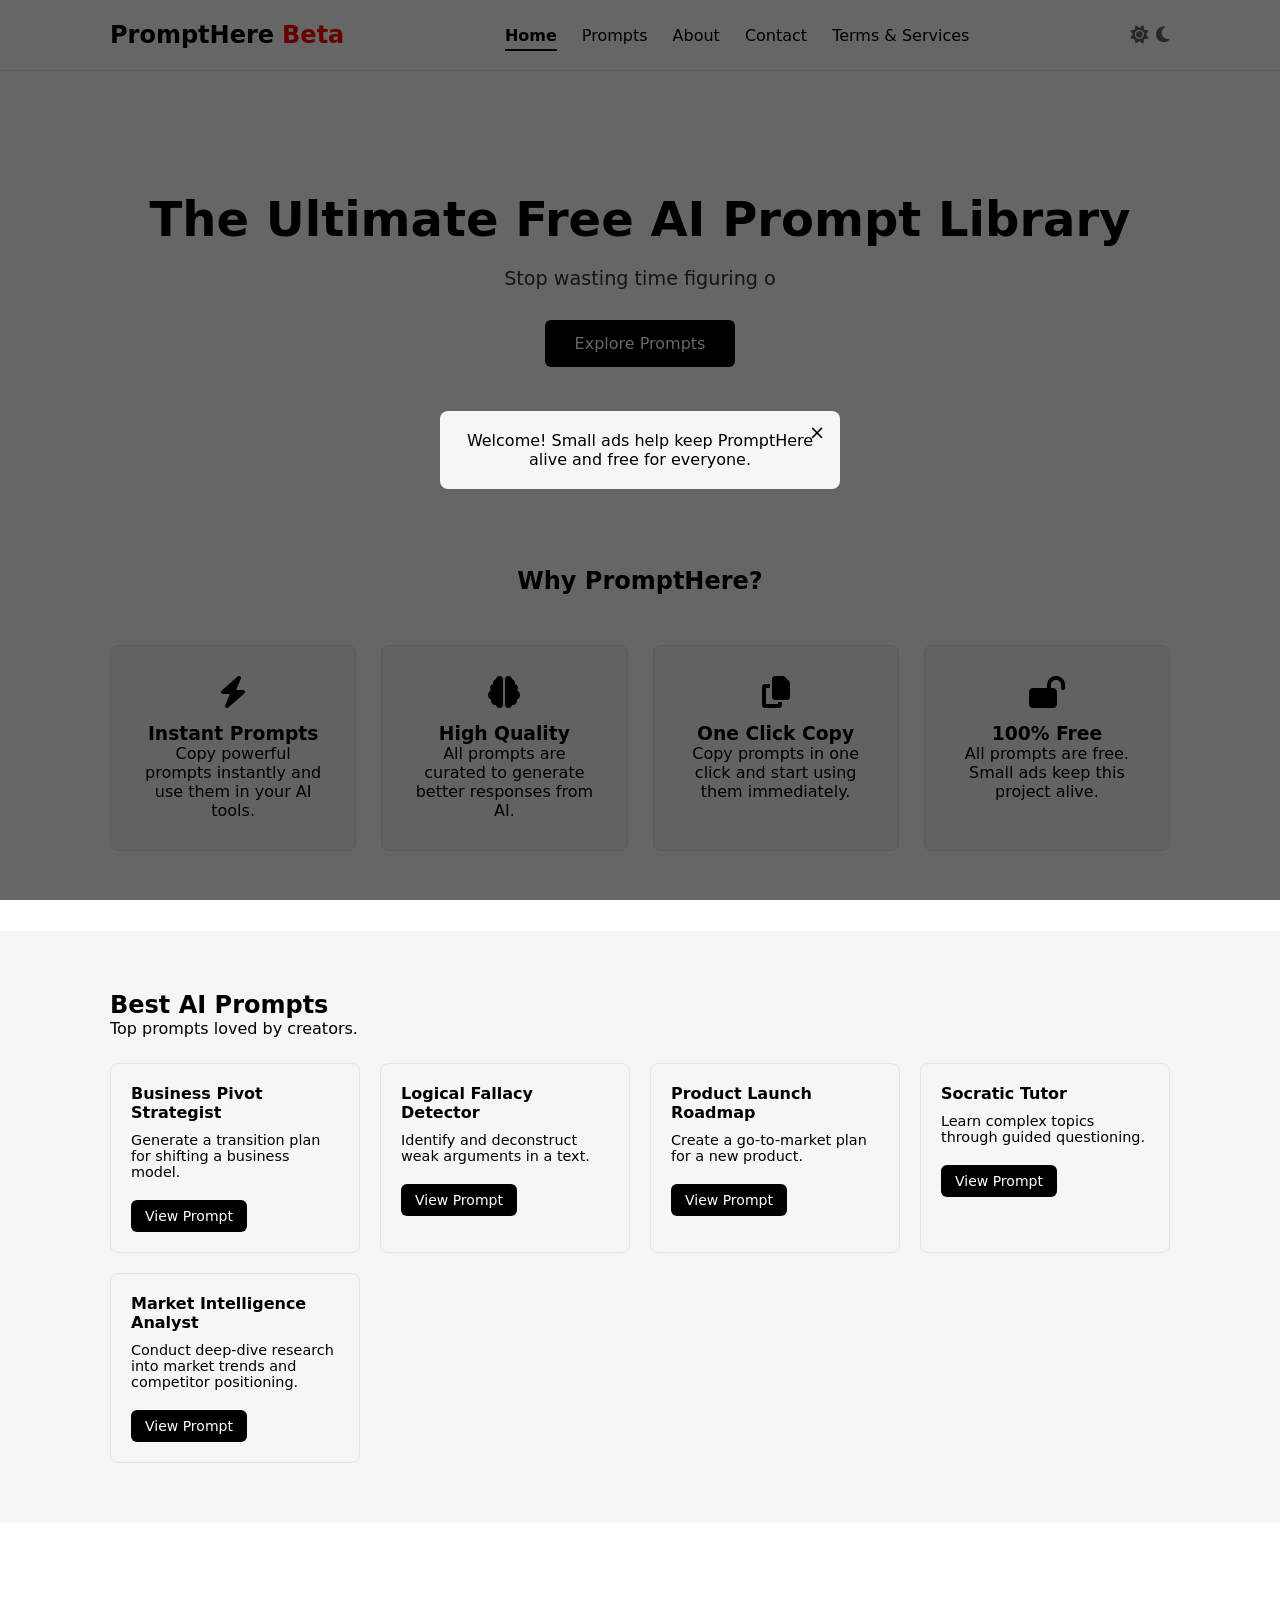
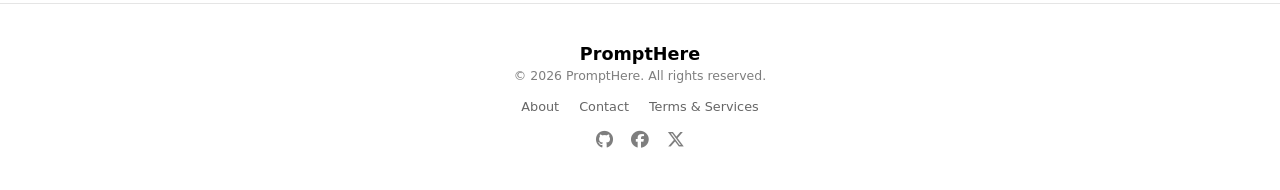
<file: index.html>
<!DOCTYPE html>
<html lang="en">
  <head>
    <meta charset="UTF-8">
    <meta name="viewport" content="width=device-width, initial-scale=1.0">
    <title>PromptHere - Free AI Prompt Library</title>
    <link rel="stylesheet" href="style.css">
    <link rel="stylesheet" href="https://cdnjs.cloudflare.com/ajax/libs/font-awesome/6.5.0/css/all.min.css">
  </head>
  <body>

    <!-- ==============================
         Header / Navigation
    ============================== -->
    <header class="header">
      <div class="container nav">

        <!-- Logo -->
        <div class="logo">
          <a href="index.html">PromptHere <p style="color: red;">Beta</p></a>
        </div>

        <!-- Desktop Navigation Links -->
        <nav class="desktop-nav">
          <ul>
            <li><a href="index.html" class="active">Home</a></li>
            <li><a href="prompts.html">Prompts</a></li>
            <li><a href="about.html">About</a></li>
            <li><a href="contact.html">Contact</a></li>
            <li><a href="terms&services.html">Terms &amp; Services</a></li>
          </ul>
        </nav>

        <!-- Right Side: Theme Toggle + Hamburger -->
        <div class="nav-right">

          <!-- Theme Toggle (visible on both desktop and mobile) -->
          <label class="theme-toggle">
            <i class="fa-solid fa-sun"></i>
            <input type="checkbox" id="theme-toggle">
            <i class="fa-solid fa-moon"></i>
          </label>

          <!-- Hamburger Button (mobile only) -->
          <button class="hamburger" id="hamburger" aria-label="Open menu">
            <span></span>
            <span></span>
            <span></span>
          </button>

        </div>
      </div>
    </header>

    <!-- ==============================
         Mobile Slide-in Drawer
    ============================== -->
    <!-- Overlay backdrop for drawer -->
    <div class="drawer-overlay" id="drawer-overlay"></div>

    <!-- Slide-in navigation drawer for mobile -->
    <nav class="drawer" id="drawer">
      <button class="drawer-close" id="drawer-close" aria-label="Close menu">&times;</button>
      <ul>
        <li><a href="index.html" class="active">Home</a></li>
        <li><a href="prompts.html">Prompts</a></li>
        <li><a href="about.html">About</a></li>
        <li><a href="contact.html">Contact</a></li>
        <li><a href="terms&services.html">Terms &amp; Services</a></li>
      </ul>
    </nav>

    <!-- ==============================
         Hero Section
    ============================== -->
    <section class="hero">
      <div class="container hero-content">
        <h1>The Ultimate Free AI Prompt Library</h1>
        <!-- Hero text is dynamically populated via script.js -->
        <p id="hero-text"></p>
        <a href="prompts.html" class="btn">Explore Prompts</a>
      </div>
    </section>

    <!-- ==============================
         Info Popup
    ============================== -->
    <!-- Popup shown on first visit to inform users about ads -->
    <div id="popup" class="popup">
      <div class="popup-content">
        <span id="close-popup">&times;</span>
        <p>Welcome! Small ads help keep PromptHere alive and free for everyone.</p>
      </div>
    </div>

    <!-- ==============================
         Features Section
    ============================== -->
    <section class="features">
      <div class="container">
        <h2 class="section-title">Why PromptHere?</h2>
        <div class="cards">

          <!-- Feature Card: Instant Prompts -->
          <div class="card">
            <i class="fa-solid fa-bolt"></i>
            <h3>Instant Prompts</h3>
            <p>Copy powerful prompts instantly and use them in your AI tools.</p>
          </div>

          <!-- Feature Card: High Quality -->
          <div class="card">
            <i class="fa-solid fa-brain"></i>
            <h3>High Quality</h3>
            <p>All prompts are curated to generate better responses from AI.</p>
          </div>

          <!-- Feature Card: One Click Copy -->
          <div class="card">
            <i class="fa-solid fa-copy"></i>
            <h3>One Click Copy</h3>
            <p>Copy prompts in one click and start using them immediately.</p>
          </div>

          <!-- Feature Card: 100% Free -->
          <div class="card">
            <i class="fa-solid fa-lock-open"></i>
            <h3>100% Free</h3>
            <p>All prompts are free. Small ads keep this project alive.</p>
          </div>

        </div>
      </div>
    </section>

    <!-- ==============================
         Best Prompts Section
    ============================== -->
    <section class="best-prompts">
      <div class="container">
        <h2>Best AI Prompts</h2>
        <p>Top prompts loved by creators.</p>
        <!-- Best prompts grid is dynamically populated via script.js -->
        <div id="bestPrompts" class="prompt-grid"></div>
      </div>
    </section>

    <!-- ==============================
         Footer
    ============================== -->
    <footer class="footer">
      <div class="container footer-content">

        <!-- Brand name and copyright -->
        <p class="footer-brand">PromptHere</p>
        <!-- Year is dynamically set via script.js -->
        <p class="footer-copy">© <span id="year"></span> PromptHere. All rights reserved.</p>

        <!-- Site navigation links -->
        <div class="footer-links">
          <a href="about.html">About</a>
          <a href="contact.html">Contact</a>
          <a href="terms&services.html">Terms &amp; Services</a>
        </div>

        <!-- Social media links -->
        <div class="footer-social">
          <a href="https://github.com/talhaabidgit" target="_blank" aria-label="GitHub">
            <i class="fa-brands fa-github"></i>
          </a>
          <a href="https://www.facebook.com/profile.php?id=61587464677692" target="_blank" aria-label="Facebook">
            <i class="fa-brands fa-facebook"></i>
          </a>
          <a href="https://x.com/talhaabid_234" target="_blank" aria-label="X / Twitter">
            <i class="fa-brands fa-x-twitter"></i>
          </a>
        </div>

      </div>
    </footer>

    <script src="script.js"></script>

  </body>
</html>
</file>
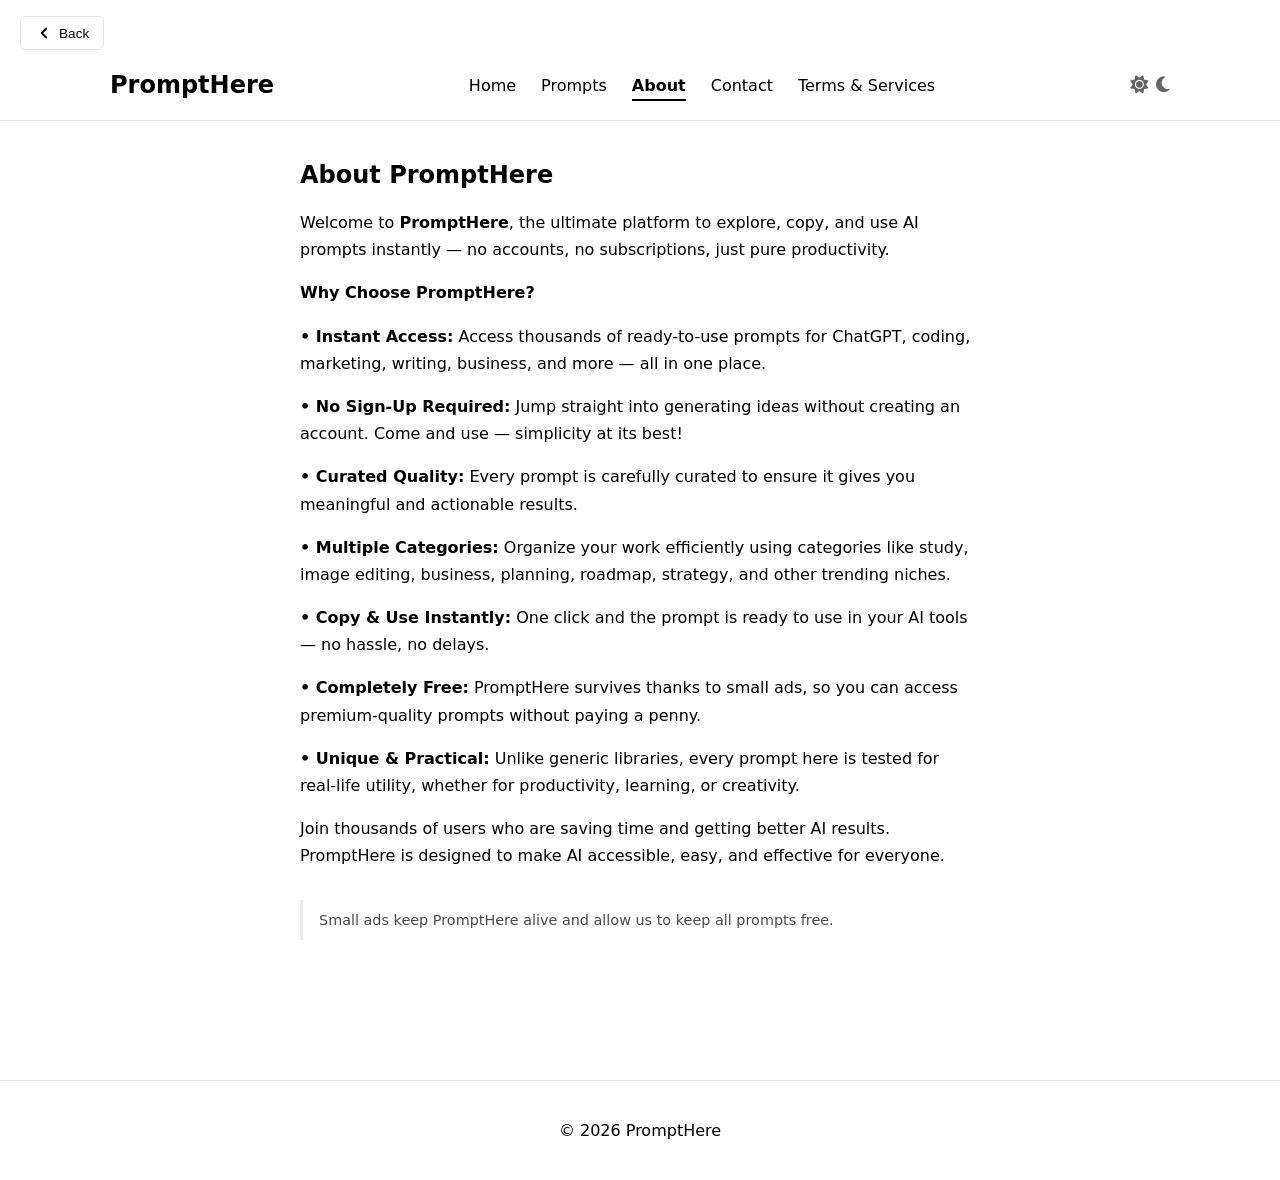
<file: about.html>
<!DOCTYPE html>
<html lang="en">
  <head>
    <meta charset="UTF-8">
    <meta name="viewport" content="width=device-width, initial-scale=1">
    <title>About - PromptHere</title>
    <link rel="stylesheet" href="style.css">
    <link rel="stylesheet" href="https://cdnjs.cloudflare.com/ajax/libs/font-awesome/6.5.0/css/all.min.css">
  </head>
  <body>
    <!-- Back Button -->
    <button class="back-btn" onclick="history.back()">
      <svg xmlns="http://www.w3.org/2000/svg" width="18" height="18" viewBox="0 0 24 24" fill="none" stroke="currentColor" stroke-width="2.5" stroke-linecap="round" stroke-linejoin="round">
        <polyline points="15 18 9 12 15 6"/>
      </svg>
      Back
    </button>

    <!-- ==============================
         Header / Navigation
    ============================== -->
    <header class="header">
      <div class="container nav">

        <!-- Logo -->
        <div class="logo">
          <a href="index.html">PromptHere</a>
        </div>

        <!-- Desktop Navigation Links -->
        <nav class="desktop-nav">
          <ul>
            <li><a href="index.html">Home</a></li>
            <li><a href="prompts.html">Prompts</a></li>
            <li><a href="about.html" class="active">About</a></li>
            <li><a href="contact.html">Contact</a></li>
            <li><a href="terms&services.html">Terms &amp; Services</a></li>
          </ul>
        </nav>

        <!-- Right Side: Theme Toggle + Hamburger -->
        <div class="nav-right">

          <!-- Theme Toggle (visible on both desktop and mobile) -->
          <label class="theme-toggle">
            <i class="fa-solid fa-sun"></i>
            <input type="checkbox" id="theme-toggle">
            <i class="fa-solid fa-moon"></i>
          </label>

          <!-- Hamburger Button (mobile only) -->
          <button class="hamburger" id="hamburger" aria-label="Open menu">
            <span></span>
            <span></span>
            <span></span>
          </button>

        </div>
      </div>
    </header>

    <!-- ==============================
         Mobile Slide-in Drawer
    ============================== -->
    <!-- Overlay backdrop for drawer -->
    <div class="drawer-overlay" id="drawer-overlay"></div>

    <!-- Slide-in navigation drawer for mobile -->
    <nav class="drawer" id="drawer">
      <button class="drawer-close" id="drawer-close" aria-label="Close menu">&times;</button>
      <ul>
        <li><a href="index.html">Home</a></li>
        <li><a href="prompts.html">Prompts</a></li>
        <li><a href="about.html" class="active">About</a></li>
        <li><a href="contact.html">Contact</a></li>
        <li><a href="terms&services.html">Terms &amp; Services</a></li>
      </ul>
    </nav>

    <!-- ==============================
         About Section
    ============================== -->
    <section class="page">
      <div class="container small">

        <h1>About PromptHere</h1>

        <!-- Introduction -->
        <p>
          Welcome to <strong>PromptHere</strong>, the ultimate platform to explore, copy, and use AI prompts
          instantly — no accounts, no subscriptions, just pure productivity.
        </p>

        <!-- Feature highlights -->
        <p><strong>Why Choose PromptHere?</strong></p>

        <p><strong>• Instant Access:</strong> Access thousands of ready-to-use prompts for ChatGPT, coding,
          marketing, writing, business, and more — all in one place.</p>

        <p><strong>• No Sign-Up Required:</strong> Jump straight into generating ideas without creating an
          account. Come and use — simplicity at its best!</p>

        <p><strong>• Curated Quality:</strong> Every prompt is carefully curated to ensure it gives you
          meaningful and actionable results.</p>

        <p><strong>• Multiple Categories:</strong> Organize your work efficiently using categories like study,
          image editing, business, planning, roadmap, strategy, and other trending niches.</p>

        <p><strong>• Copy &amp; Use Instantly:</strong> One click and the prompt is ready to use in your AI
          tools — no hassle, no delays.</p>

        <p><strong>• Completely Free:</strong> PromptHere survives thanks to small ads, so you can access
          premium-quality prompts without paying a penny.</p>

        <p><strong>• Unique &amp; Practical:</strong> Unlike generic libraries, every prompt here is tested
          for real-life utility, whether for productivity, learning, or creativity.</p>

        <!-- Closing statement -->
        <p>
          Join thousands of users who are saving time and getting better AI results. PromptHere is designed
          to make AI accessible, easy, and effective for everyone.
        </p>

        <!-- Ads disclosure note -->
        <div class="ads-note">
          Small ads keep PromptHere alive and allow us to keep all prompts free.
        </div>

      </div>
    </section>

    <!-- ==============================
         Footer
    ============================== -->
    <footer class="footer">
      <!-- Year is dynamically set via script.js -->
      <p>© <span id="year"></span> PromptHere</p>
    </footer>

    <script src="script.js"></script>

  </body>
</html>
</file>
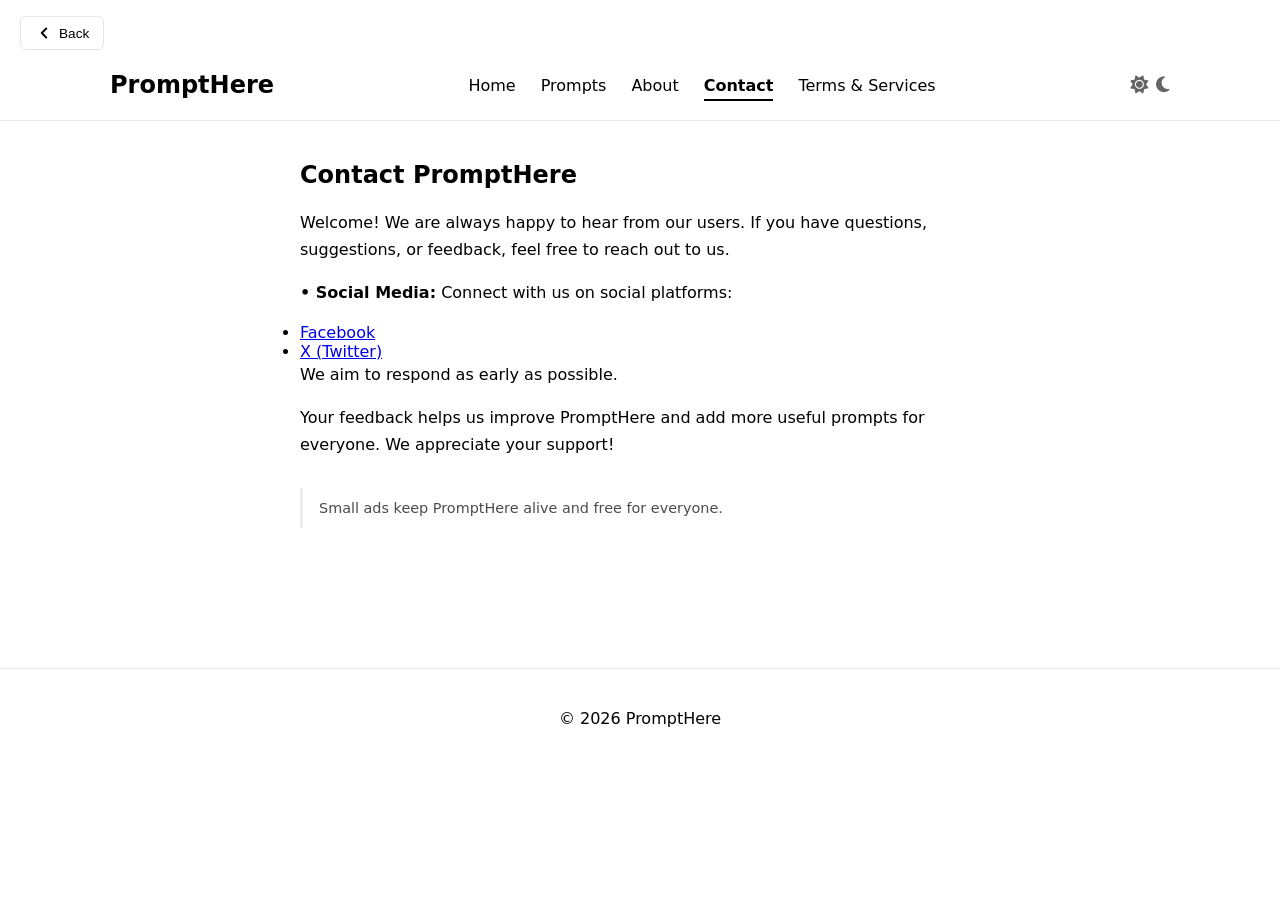
<file: contact.html>
<!DOCTYPE html>
<html lang="en">
  <head>
    <meta charset="UTF-8">
    <meta name="viewport" content="width=device-width, initial-scale=1">
    <title>Contact - PromptHere</title>
    <link rel="stylesheet" href="style.css">
    <link rel="stylesheet" href="https://cdnjs.cloudflare.com/ajax/libs/font-awesome/6.5.0/css/all.min.css">
  </head>
  <body>
     <!-- Back Button -->
    <button class="back-btn" onclick="history.back()">
      <svg xmlns="http://www.w3.org/2000/svg" width="18" height="18" viewBox="0 0 24 24" fill="none" stroke="currentColor" stroke-width="2.5" stroke-linecap="round" stroke-linejoin="round">
        <polyline points="15 18 9 12 15 6"/>
      </svg>
      Back
    </button>         

    <!-- ==============================
         Header / Navigation
    ============================== -->
    <header class="header">
      <div class="container nav">

        <!-- Logo -->
        <div class="logo">
          <a href="index.html">PromptHere</a>
        </div>

        <!-- Desktop Navigation Links -->
        <nav class="desktop-nav">
          <ul>
            <li><a href="index.html">Home</a></li>
            <li><a href="prompts.html">Prompts</a></li>
            <li><a href="about.html">About</a></li>
            <li><a href="contact.html" class="active">Contact</a></li>
            <li><a href="terms&services.html">Terms &amp; Services</a></li>
          </ul>
        </nav>

        <!-- Right Side: Theme Toggle + Hamburger -->
        <div class="nav-right">

          <!-- Theme Toggle (visible on both desktop and mobile) -->
          <label class="theme-toggle">
            <i class="fa-solid fa-sun"></i>
            <input type="checkbox" id="theme-toggle">
            <i class="fa-solid fa-moon"></i>
          </label>

          <!-- Hamburger Button (mobile only) -->
          <button class="hamburger" id="hamburger" aria-label="Open menu">
            <span></span>
            <span></span>
            <span></span>
          </button>

        </div>
      </div>
    </header>

    <!-- ==============================
         Mobile Slide-in Drawer
    ============================== -->
    <!-- Overlay backdrop for drawer -->
    <div class="drawer-overlay" id="drawer-overlay"></div>

    <!-- Slide-in navigation drawer for mobile -->
    <nav class="drawer" id="drawer">
      <button class="drawer-close" id="drawer-close" aria-label="Close menu">&times;</button>
      <ul>
        <li><a href="index.html">Home</a></li>
        <li><a href="prompts.html">Prompts</a></li>
        <li><a href="about.html">About</a></li>
        <li><a href="contact.html" class="active">Contact</a></li>
        <li><a href="terms&services.html">Terms &amp; Services</a></li>
      </ul>
    </nav>

    <!-- ==============================
         Contact Section
    ============================== -->
    <section class="page">
      <div class="container small">

        <h1>Contact PromptHere</h1>

        <!-- Introduction -->
        <p>
          Welcome! We are always happy to hear from our users. If you have questions, suggestions,
          or feedback, feel free to reach out to us.
        </p>

        <!-- Social media contact links -->
        <p><strong>• Social Media:</strong> Connect with us on social platforms:</p>
        <ul>
          <li><a href="https://www.facebook.com/profile.php?id=61587464677692" target="_blank">Facebook</a></li>
          <li><a href="https://x.com/talhaabid_234" target="_blank">X (Twitter)</a></li>
        </ul>

        <!-- Response time note -->
        <p>We aim to respond as early as possible.</p>

        <!-- Closing statement -->
        <p>
          Your feedback helps us improve PromptHere and add more useful prompts for everyone.
          We appreciate your support!
        </p>

        <!-- Ads disclosure note -->
        <div class="ads-note">
          Small ads keep PromptHere alive and free for everyone.
        </div>

      </div>
    </section>

    <!-- ==============================
         Footer
    ============================== -->
    <footer class="footer">
      <!-- Year is dynamically set via script.js -->
      <p>© <span id="year"></span> PromptHere</p>
    </footer>

    <script src="script.js"></script>

  </body>
</html>
</file>
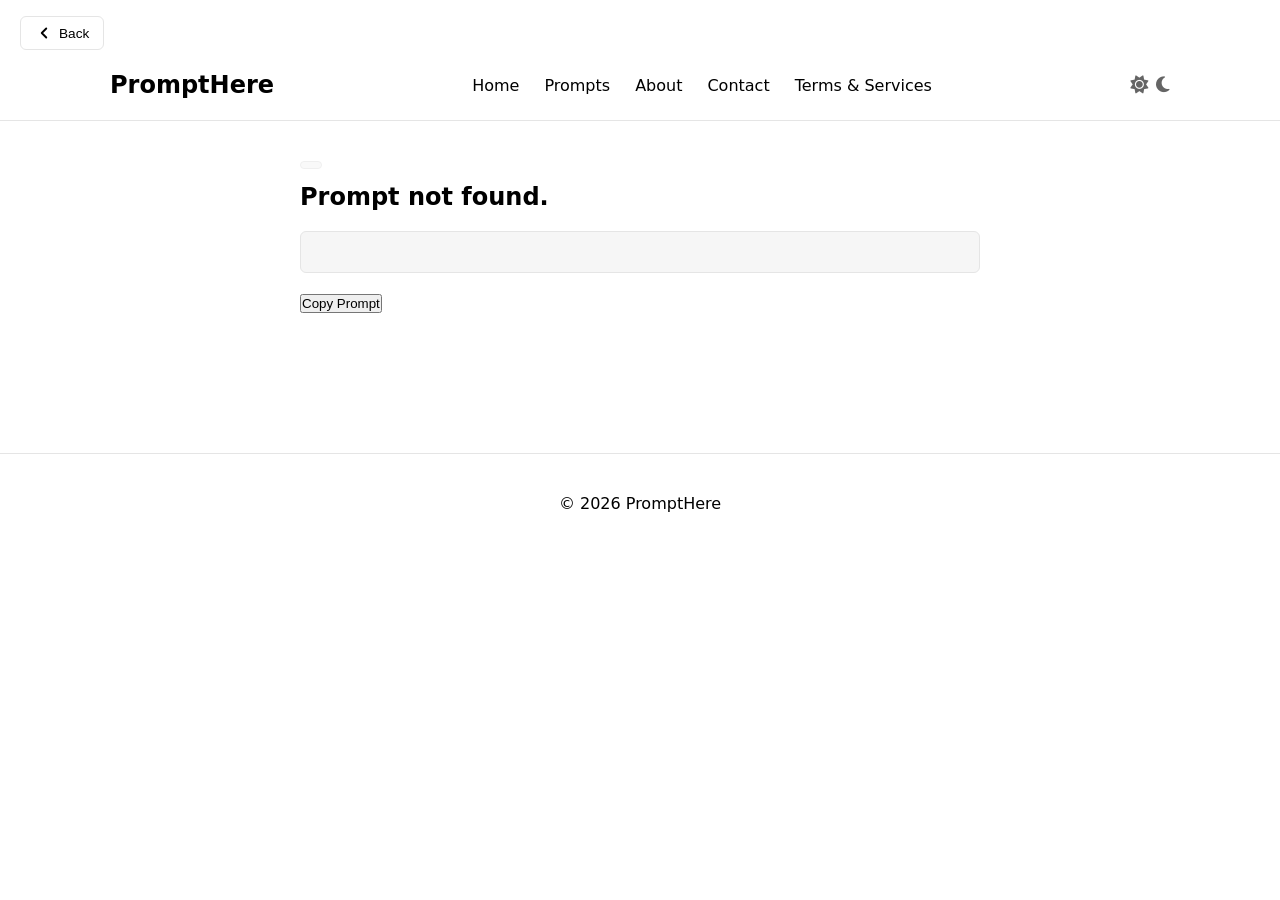
<file: prompt.html>
<!DOCTYPE html>
<html lang="en">
  <head>
    <meta charset="UTF-8">
    <meta name="viewport" content="width=device-width, initial-scale=1">
    <title>Prompt - PromptHere</title>
    <link rel="stylesheet" href="style.css">
    <link rel="stylesheet" href="https://cdnjs.cloudflare.com/ajax/libs/font-awesome/6.5.0/css/all.min.css">
  </head>
  <body>
    <!-- Back Button -->
    <button class="back-btn" onclick="history.back()">
      <svg xmlns="http://www.w3.org/2000/svg" width="18" height="18" viewBox="0 0 24 24" fill="none" stroke="currentColor" stroke-width="2.5" stroke-linecap="round" stroke-linejoin="round">
        <polyline points="15 18 9 12 15 6"/>
      </svg>
      Back
    </button>

    <!-- ==============================
         Header / Navigation
    ============================== -->
    <header class="header">
      <div class="container nav">

        <!-- Logo -->
        <div class="logo">
          <a href="index.html">PromptHere</a>
        </div>

        <!-- Desktop Navigation Links -->
        <nav class="desktop-nav">
          <ul>
            <li><a href="index.html">Home</a></li>
            <li><a href="prompts.html">Prompts</a></li>
            <li><a href="about.html">About</a></li>
            <li><a href="contact.html">Contact</a></li>
            <li><a href="terms&services.html">Terms &amp; Services</a></li>
          </ul>
        </nav>

        <!-- Right Side: Theme Toggle + Hamburger -->
        <div class="nav-right">

          <!-- Theme Toggle (visible on both desktop and mobile) -->
          <label class="theme-toggle">
            <i class="fa-solid fa-sun"></i>
            <input type="checkbox" id="theme-toggle">
            <i class="fa-solid fa-moon"></i>
          </label>

          <!-- Hamburger Button (mobile only) -->
          <button class="hamburger" id="hamburger" aria-label="Open menu">
            <span></span>
            <span></span>
            <span></span>
          </button>

        </div>
      </div>
    </header>

    <!-- ==============================
         Mobile Slide-in Drawer
    ============================== -->
    <!-- Overlay backdrop for drawer -->
    <div class="drawer-overlay" id="drawer-overlay"></div>

    <!-- Slide-in navigation drawer for mobile -->
    <nav class="drawer" id="drawer">
      <button class="drawer-close" id="drawer-close" aria-label="Close menu">&times;</button>
      <ul>
        <li><a href="index.html">Home</a></li>
        <li><a href="prompts.html">Prompts</a></li>
        <li><a href="about.html">About</a></li>
        <li><a href="contact.html">Contact</a></li>
        <li><a href="terms&services.html">Terms &amp; Services</a></li>
      </ul>
    </nav>

    <!-- ==============================
         Prompt Detail Section
    ============================== -->
    <section class="page">
      <div class="container small">
        <!-- Prompt metadata and content — dynamically populated via inline script below -->
        <span id="prompt-id"></span>
        <h1 id="prompt-title"></h1>
        <p id="prompt-description"></p>
        <span id="prompt-date"></span>
        <pre id="prompt-text"></pre>
        <button id="copy-btn">Copy Prompt</button>
      </div>
    </section>

    <!-- ==============================
         Footer
    ============================== -->
    <footer class="footer">
      <!-- Year is dynamically set via script.js -->
      <p>© <span id="year"></span> PromptHere</p>
    </footer>

    <script src="script.js"></script>

    <!-- Prompt Detail Page Script:
         Reads the "slug" query param, fetches the matching prompt from
         prompts.json, enforces the premium gate, then renders all fields
         and wires up the copy button. -->
    <script>
      // Read the slug from the URL query string
      const params = new URLSearchParams(window.location.search);
      const slug = params.get("slug");

      // Fetch all prompts and find the one matching the current slug
      fetch("data/prompts.json")
        .then(res => res.json())
        .then(data => {
          const prompt = data.find(p => p.slug === slug);

          // Show error message if no matching prompt is found
          if (!prompt) {
            document.getElementById("prompt-title").textContent = "Prompt not found.";
            return;
          }

          // Premium gate check
          if (prompt.premium) {
            const key = "unlocked_" + slug;

            // No unlock token — redirect back to prompts page
            if (!sessionStorage.getItem(key)) {
              window.location.href = "prompts.html";
              return;
            }

            // Token found — consume it immediately so it cannot be reused
            sessionStorage.removeItem(key);
          }

          // Populate prompt detail fields
          document.getElementById("prompt-title").textContent = prompt.title;
          document.getElementById("prompt-id").textContent = "ID: " + prompt.id;
          document.getElementById("prompt-description").textContent = prompt.description;
          document.getElementById("prompt-text").textContent = prompt.prompt;
          document.getElementById("prompt-date").textContent =
            "📅 Published: " + new Date(prompt.date).toLocaleDateString("en-US", {
              year: "numeric",
              month: "short",
              day: "numeric"
            });

          // Copy button: writes the prompt text to clipboard on click
          document.getElementById("copy-btn").addEventListener("click", () => {
            navigator.clipboard.writeText(prompt.prompt);
            alert("Prompt copied!");
          });
        });
    </script>

  </body>
</html>
</file>
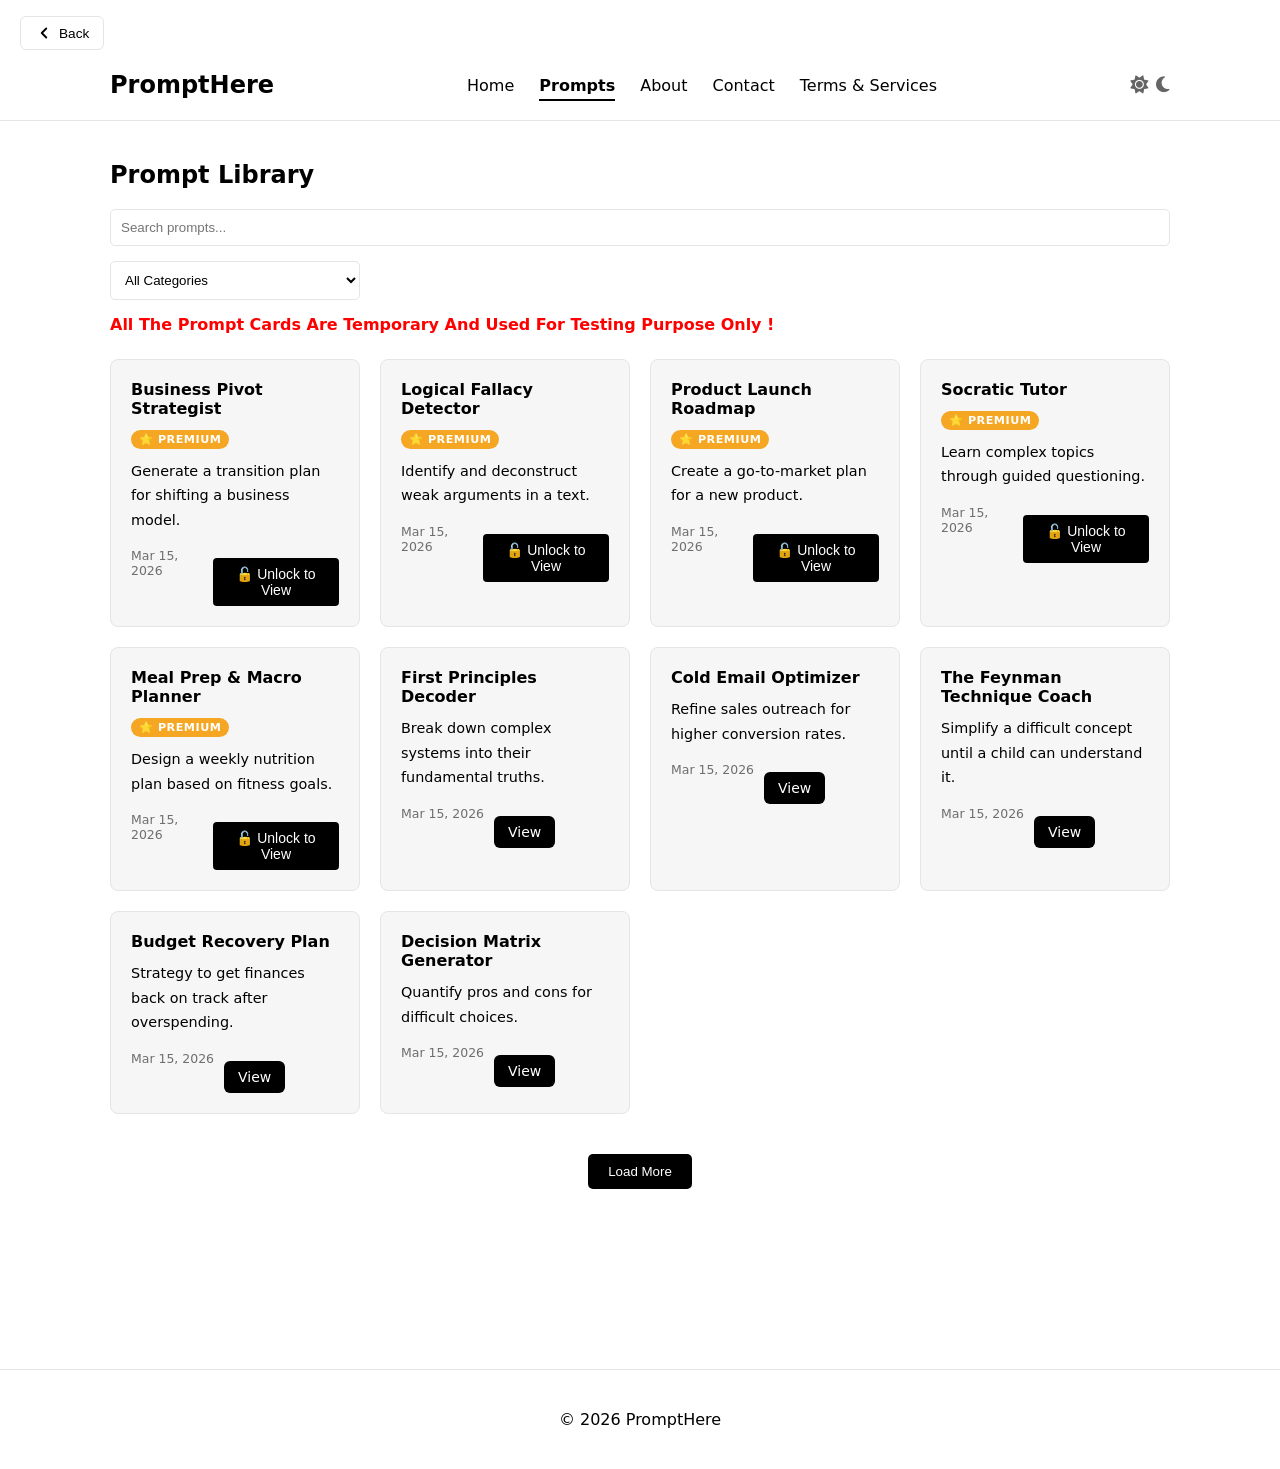
<file: prompts.html>
<!DOCTYPE html>
<html lang="en">
  <head>
    <meta charset="UTF-8">
    <meta name="viewport" content="width=device-width, initial-scale=1">
    <title>Prompts - PromptHere</title>
    <link rel="stylesheet" href="style.css">
    <link rel="stylesheet" href="https://cdnjs.cloudflare.com/ajax/libs/font-awesome/6.5.0/css/all.min.css">
  </head>
  <body>
    <!-- Back Button -->
    <button class="back-btn" onclick="history.back()">
      <svg xmlns="http://www.w3.org/2000/svg" width="18" height="18" viewBox="0 0 24 24" fill="none" stroke="currentColor" stroke-width="2.5" stroke-linecap="round" stroke-linejoin="round">
        <polyline points="15 18 9 12 15 6"/>
      </svg>
      Back
    </button>

    <!-- ==============================
         Header / Navigation
    ============================== -->
    <header class="header">
      <div class="container nav">

        <!-- Logo -->
        <div class="logo">
          <a href="index.html">PromptHere</a>
        </div>

        <!-- Desktop Navigation Links -->
        <nav class="desktop-nav">
          <ul>
            <li><a href="index.html">Home</a></li>
            <li><a href="prompts.html" class="active">Prompts</a></li>
            <li><a href="about.html">About</a></li>
            <li><a href="contact.html">Contact</a></li>
            <li><a href="terms&services.html">Terms &amp; Services</a></li>
          </ul>
        </nav>

        <!-- Right Side: Theme Toggle + Hamburger -->
        <div class="nav-right">

          <!-- Theme Toggle (visible on both desktop and mobile) -->
          <label class="theme-toggle">
            <i class="fa-solid fa-sun"></i>
            <input type="checkbox" id="theme-toggle">
            <i class="fa-solid fa-moon"></i>
          </label>

          <!-- Hamburger Button (mobile only) -->
          <button class="hamburger" id="hamburger" aria-label="Open menu">
            <span></span>
            <span></span>
            <span></span>
          </button>

        </div>
      </div>
    </header>

    <!-- ==============================
         Mobile Slide-in Drawer
    ============================== -->
    <!-- Overlay backdrop for drawer -->
    <div class="drawer-overlay" id="drawer-overlay"></div>

    <!-- Slide-in navigation drawer for mobile -->
    <nav class="drawer" id="drawer">
      <button class="drawer-close" id="drawer-close" aria-label="Close menu">&times;</button>
      <ul>
        <li><a href="index.html">Home</a></li>
        <li><a href="prompts.html" class="active">Prompts</a></li>
        <li><a href="about.html">About</a></li>
        <li><a href="contact.html">Contact</a></li>
        <li><a href="terms&services.html">Terms &amp; Services</a></li>
      </ul>
    </nav>

    <!-- ==============================
         Prompt Library Section
    ============================== -->
    <section class="page">
      <div class="container">

        <h1>Prompt Library</h1>

        <!-- Search Bar -->
        <input id="search" placeholder="Search prompts...">

        <!-- Category Filter Dropdown -->
        <select id="category">
          <option value="">All Categories</option>
          <option value="Study">Study</option>
          <option value="Image">Image Editing</option>
          <option value="business">Business</option>
          <option value="Market">Market</option>
          <option value="Logic">Logic</option>
          <!-- Uncommenting below options will add more filter categories -->
          <!-- <option value="Analysis & Reporting">Analysis &amp; Reporting</option>
          <option value="Information Synthesis">Information Synthesis</option>
          <option value="Scheduling">Scheduling</option>
          <option value="Writing Support">Writing Support</option> -->
        </select>

        <!-- Temporary notice: remove once real prompts are added -->
        <h4 style="color: red;">All The Prompt Cards Are Temporary And Used For Testing Purpose Only !</h4>

        <!-- Prompt Cards Grid (dynamically injected by script.js) -->
        <div id="prompt-grid" class="prompt-grid"></div>

        <!-- Load More Button (loads next batch of prompt cards) -->
        <button id="load-more" class="load-more">Load More</button>

      </div>
    </section>

    <!-- ==============================
         Footer
    ============================== -->
    <footer class="footer">
      <!-- Year is dynamically set via script.js -->
      <p>© <span id="year"></span> PromptHere</p>
    </footer>

    <script src="script.js"></script>

  </body>
</html>
</file>
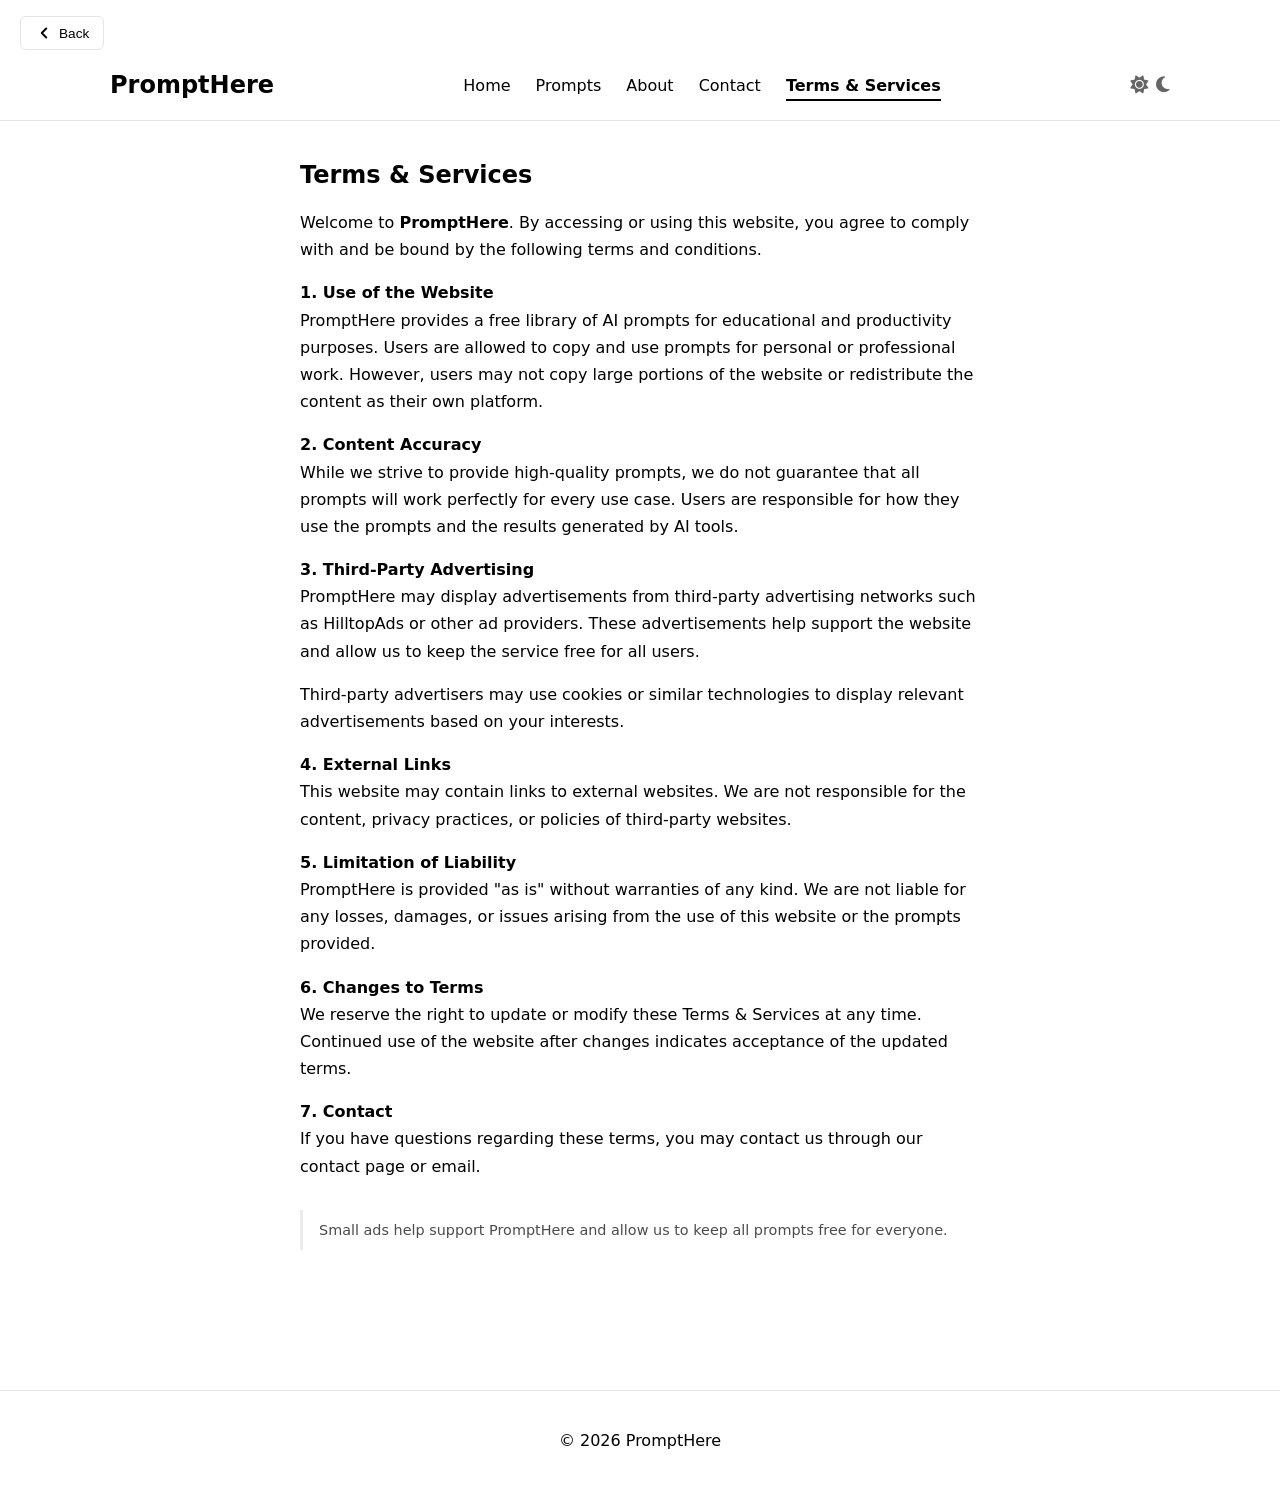
<file: terms&services.html>
<!DOCTYPE html>
<html lang="en">
<head>
  <meta charset="UTF-8">
  <meta name="viewport" content="width=device-width, initial-scale=1">
  <title>Terms &amp; Services - PromptHere</title>
  <link rel="stylesheet" href="style.css">
  <link rel="stylesheet" href="https://cdnjs.cloudflare.com/ajax/libs/font-awesome/6.5.0/css/all.min.css">
</head>
<body>
  <!-- Back Button -->
  <button class="back-btn" onclick="history.back()">
    <svg xmlns="http://www.w3.org/2000/svg" width="18" height="18" viewBox="0 0 24 24" fill="none" stroke="currentColor" stroke-width="2.5" stroke-linecap="round" stroke-linejoin="round">
      <polyline points="15 18 9 12 15 6"/>
    </svg>
    Back
  </button>

  <!-- ==============================
       Header / Navigation
  ============================== -->
  <header class="header">
    <div class="container nav">

      <div class="logo">
        <a href="index.html">PromptHere</a>
      </div>

      <nav class="desktop-nav">
        <ul>
          <li><a href="index.html">Home</a></li>
          <li><a href="prompts.html">Prompts</a></li>
          <li><a href="about.html">About</a></li>
          <li><a href="contact.html">Contact</a></li>
          <li><a href="terms&services.html" class="active">Terms &amp; Services</a></li>
        </ul>
      </nav>

      <div class="nav-right">
        <label class="theme-toggle">
          <i class="fa-solid fa-sun"></i>
          <input type="checkbox" id="theme-toggle">
          <i class="fa-solid fa-moon"></i>
        </label>
        <button class="hamburger" id="hamburger" aria-label="Open menu">
          <span></span>
          <span></span>
          <span></span>
        </button>
      </div>

    </div>
  </header>

  <!-- Mobile Drawer -->
  <div class="drawer-overlay" id="drawer-overlay"></div>
  <nav class="drawer" id="drawer">
    <button class="drawer-close" id="drawer-close" aria-label="Close menu">&times;</button>
    <ul>
      <li><a href="index.html">Home</a></li>
      <li><a href="prompts.html">Prompts</a></li>
      <li><a href="about.html">About</a></li>
      <li><a href="contact.html">Contact</a></li>
      <li><a href="terms&services.html" class="active">Terms &amp; Services</a></li>
    </ul>
  </nav>


  <!-- ==============================
       Terms & Services Section
  ============================== -->
  <section class="page">
    <div class="container small">

      <h1>Terms &amp; Services</h1>

      <p>
        Welcome to <strong>PromptHere</strong>. By accessing or using this website, you agree to comply
        with and be bound by the following terms and conditions.
      </p>

      <p>
        <strong>1. Use of the Website</strong><br>
        PromptHere provides a free library of AI prompts for educational and productivity purposes.
        Users are allowed to copy and use prompts for personal or professional work. However, users
        may not copy large portions of the website or redistribute the content as their own platform.
      </p>

      <p>
        <strong>2. Content Accuracy</strong><br>
        While we strive to provide high-quality prompts, we do not guarantee that all prompts will
        work perfectly for every use case. Users are responsible for how they use the prompts and
        the results generated by AI tools.
      </p>

      <p>
        <strong>3. Third-Party Advertising</strong><br>
        PromptHere may display advertisements from third-party advertising networks such as HilltopAds
        or other ad providers. These advertisements help support the website and allow us to keep the
        service free for all users.
      </p>

      <p>
        Third-party advertisers may use cookies or similar technologies to display relevant
        advertisements based on your interests.
      </p>

      <p>
        <strong>4. External Links</strong><br>
        This website may contain links to external websites. We are not responsible for the content,
        privacy practices, or policies of third-party websites.
      </p>

      <p>
        <strong>5. Limitation of Liability</strong><br>
        PromptHere is provided "as is" without warranties of any kind. We are not liable for any
        losses, damages, or issues arising from the use of this website or the prompts provided.
      </p>

      <p>
        <strong>6. Changes to Terms</strong><br>
        We reserve the right to update or modify these Terms &amp; Services at any time. Continued
        use of the website after changes indicates acceptance of the updated terms.
      </p>

      <p>
        <strong>7. Contact</strong><br>
        If you have questions regarding these terms, you may contact us through our contact page
        or email.
      </p>

      <div class="ads-note">
        Small ads help support PromptHere and allow us to keep all prompts free for everyone.
      </div>

    </div>
  </section>


  <!-- ==============================
       Footer
  ============================== -->
  <footer class="footer">
    <p>© <span id="year"></span> PromptHere</p>
  </footer>

  <script src="script.js"></script>

</body>
</html>
</file>
<file: style.css>
/* =========================
   ROOT VARIABLES
   Light and dark theme color tokens
========================= */

:root {
  --bg: #ffffff;
  --text: #000000;
  --card: #f6f6f6;
  --border: #e5e5e5;
}

[data-theme="dark"] {
  --bg: #0f0f0f;
  --text: #eeeeee;
  --card: #1a1a1a;
  --border: #333;
}


/* =========================
   GLOBAL RESET
========================= */

* {
  margin: 0;
  padding: 0;
  box-sizing: border-box;
}

body {
  font-family: system-ui;
  background: var(--bg);
  color: var(--text);
  transition: background .3s, color .3s;
}

.container {
  max-width: 1100px;
  margin: auto;
  padding: 0 20px;
}


/* =========================
   HEADER / NAVBAR
========================= */

.header {
  border-bottom: 1px solid var(--border);
  position: sticky;
  top: 0;
  background: var(--bg);
  z-index: 1000;
}

.nav {
  display: flex;
  justify-content: space-between;
  align-items: center;
  height: 70px;
}

.logo a {
  font-size: 1.5rem;
  font-weight: 700;
  color: var(--text);
  text-decoration: none;
  display: flex;
  align-items: center;
  gap: 8px;
}

/* Desktop navigation links */
.desktop-nav ul {
  display: flex;
  gap: 25px;
  list-style: none;
}

.desktop-nav a {
  text-decoration: none;
  color: var(--text);
  transition: .3s;
}

.desktop-nav a:hover {
  opacity: .6;
}

.desktop-nav a.active {
  font-weight: 600;
  border-bottom: 2px solid var(--text);
  padding-bottom: 4px;
}

/* Right side wrapper (theme toggle + hamburger) */
.nav-right {
  display: flex;
  align-items: center;
  gap: 14px;
}


/* =========================
   THEME TOGGLE
========================= */

.theme-toggle {
  display: flex;
  align-items: center;
  gap: 8px;
  font-size: 18px;
  cursor: pointer;
}

/* Hide the checkbox — toggle is controlled via label click */
.theme-toggle input {
  display: none;
}

.theme-toggle i {
  color: var(--text);
  opacity: .6;
  transition: .3s;
}

.theme-toggle:hover i {
  opacity: 1;
}


/* =========================
   HAMBURGER BUTTON
   Hidden on desktop, shown on mobile via media query
========================= */

.hamburger {
  display: none;
  flex-direction: column;
  justify-content: center;
  align-items: center;
  gap: 5px;
  width: 36px;
  height: 36px;
  background: none;
  border: none;
  cursor: pointer;
  padding: 4px;
}

.hamburger span {
  display: block;
  width: 22px;
  height: 2px;
  background: var(--text);
  border-radius: 2px;
  transition: .3s;
}


/* =========================
   MOBILE DRAWER
========================= */

/* Dark overlay behind the drawer */
.drawer-overlay {
  display: none;
  position: fixed;
  inset: 0;
  background: rgba(0, 0, 0, 0.45);
  z-index: 1100;
}

.drawer-overlay.open {
  display: block;
}

/* Drawer panel — starts off-screen to the left, slides in on .open */
.drawer {
  position: fixed;
  top: 0;
  left: -55%;
  width: 50%;
  height: 100%;
  background: var(--bg);
  border-right: 1px solid var(--border);
  z-index: 1200;
  padding: 24px 20px;
  transition: left .3s ease;
  overflow-y: auto;
}

.drawer.open {
  left: 0;
}

/* Close (×) button inside the drawer */
.drawer-close {
  background: none;
  border: none;
  font-size: 1.6rem;
  cursor: pointer;
  color: var(--text);
  display: block;
  margin-left: auto;
  margin-bottom: 24px;
  line-height: 1;
}

/* Drawer navigation links */
.drawer ul {
  list-style: none;
  display: flex;
  flex-direction: column;
  gap: 0;
}

.drawer ul li a {
  display: block;
  padding: 14px 0;
  border-bottom: 1px solid var(--border);
  text-decoration: none;
  color: var(--text);
  font-size: 1.05rem;
  transition: opacity .2s;
}

.drawer ul li a:hover {
  opacity: .6;
}

.drawer ul li a.active {
  font-weight: 700;
}


/* =========================
   HERO SECTION
========================= */

.hero {
  padding: 120px 0;
  text-align: center;
}

.hero h1 {
  font-size: 3rem;
  margin-bottom: 20px;
}

.hero p {
  font-size: 1.2rem;
  opacity: .8;
  max-width: 650px;
  margin: auto;
  margin-bottom: 30px;
}

/* Primary CTA button */
.btn {
  display: inline-block;
  background: #000;
  color: #fff;
  padding: 14px 30px;
  border-radius: 6px;
  text-decoration: none;
  transition: .3s;
}

.btn:hover {
  transform: translateY(-3px);
  box-shadow: 0 6px 15px rgba(0, 0, 0, 0.15);
}


/* =========================
   FEATURES SECTION
========================= */

.features {
  padding: 80px 0;
}

.section-title {
  text-align: center;
  margin-bottom: 50px;
}

/* Responsive auto-fit grid for feature cards */
.cards {
  display: grid;
  grid-template-columns: repeat(auto-fit, minmax(220px, 1fr));
  gap: 25px;
}

.card {
  background: var(--card);
  padding: 30px;
  border-radius: 8px;
  border: 1px solid var(--border);
  text-align: center;
  transition: .3s;
}

.card:hover {
  transform: translateY(-6px);
  box-shadow: 0 10px 20px rgba(0, 0, 0, 0.08);
}

.card i {
  font-size: 2rem;
  margin-bottom: 15px;
}


/* =========================
   PROMPT CARDS
========================= */

/* Responsive auto-fit grid for prompt cards */
.prompt-grid {
  display: grid;
  grid-template-columns: repeat(auto-fit, minmax(250px, 1fr));
  gap: 20px;
  margin-top: 25px;
}

.prompt-card {
  background: var(--card);
  padding: 20px;
  border-radius: 8px;
  border: 1px solid var(--border);
  transition: .3s;
}

.prompt-card:hover {
  transform: translateY(-5px);
  box-shadow: 0 8px 18px rgba(0, 0, 0, 0.08);
}

.prompt-card h3 {
  font-size: 1rem;
  margin-bottom: 10px;
}

.prompt-card p {
  font-size: .9rem;
  margin-bottom: 10px;
}

/* Scrollable prompt preview — fixed height keeps card size uniform */
.prompt-card pre {
  background: #111;
  color: #fff;
  padding: 10px;
  font-size: .8rem;
  border-radius: 4px;
  max-height: 100px;
  overflow-y: auto;
  overflow-x: hidden;
  white-space: pre-wrap;
  word-break: break-word;
}

.prompt-buttons {
  display: flex;
  gap: 10px;
  margin-top: 10px;
}

.prompt-card button {
  padding: 8px 14px;
  background: #000;
  color: #fff;
  border: none;
  border-radius: 4px;
  cursor: pointer;
  transition: .3s;
}

.prompt-card button:hover {
  transform: translateY(-2px);
}


/* =========================
   VIEW BUTTON
========================= */

.view-btn {
  display: inline-flex;
  align-items: center;
  justify-content: center;
  margin-top: 10px;
  padding: 8px 14px;
  background: #000;
  color: #fff;
  text-decoration: none;
  border-radius: 6px;
  font-size: 14px;
  transition: .3s;
}

.view-btn:hover {
  opacity: .8;
}


/* =========================
   PROMPT PAGE TEXT
   Full prompt body on the prompt detail page
========================= */

#prompt-text {
  background: var(--card);
  padding: 20px;
  border: 1px solid var(--border);
  border-radius: 6px;
  white-space: pre-wrap;
  word-wrap: break-word;
  line-height: 1.6;
  margin: 20px 0;
}


/* =========================
   SEARCH / FILTER
========================= */

#search,
#category {
  padding: 10px;
  margin-bottom: 15px;
  border: 1px solid var(--border);
  border-radius: 5px;
  width: 100%;
  background: var(--bg);
  color: var(--text);
}

/* Category dropdown capped at 250px on desktop */
#category {
  max-width: 250px;
}


/* =========================
   LOAD MORE BUTTON
========================= */

.load-more {
  margin: 40px auto;
  display: block;
  padding: 10px 20px;
  border: none;
  border-radius: 5px;
  background: #000;
  color: #fff;
  cursor: pointer;
  transition: .3s;
}

.load-more:hover {
  transform: translateY(-2px);
}


/* =========================
   BEST PROMPTS SECTION
========================= */

.best-prompts {
  padding: 60px 20px;
  background: var(--card);
}


/* =========================
   POPUP
   Welcome / info modal shown once per session
========================= */

.popup {
  position: fixed;
  top: 0;
  left: 0;
  width: 100%;
  height: 100%;
  background: rgba(0, 0, 0, 0.6);
  display: none;
  justify-content: center;
  align-items: center;
  z-index: 10000;
}

.popup-content {
  background: var(--card);
  padding: 20px;
  border-radius: 8px;
  max-width: 400px;
  text-align: center;
  position: relative;
}

#close-popup {
  position: absolute;
  top: 10px;
  right: 15px;
  cursor: pointer;
  font-size: 1.2rem;
}


/* =========================
   PAGE SECTIONS
   Shared styles for about, contact, terms, and prompt detail pages
========================= */

.page {
  padding: 40px 0 60px;
}

.page h1 {
  margin-bottom: 20px;
}

.page p {
  margin-bottom: 16px;
  line-height: 1.7;
}

/* Narrow content width for text-heavy pages */
.container.small {
  max-width: 720px;
}

/* Ads disclosure note shown at the bottom of content pages */
.ads-note {
  margin-top: 30px;
  padding: 12px 16px;
  border-left: 3px solid var(--border);
  font-size: 0.9rem;
  opacity: 0.7;
}


/* =========================
   FOOTER
========================= */

.footer {
  margin-top: 80px;
  padding: 40px 0;
  border-top: 1px solid var(--border);
  text-align: center;
}

/* Footer brand name */
.footer-brand {
  font-size: 1.1rem;
  font-weight: 700;
  margin-bottom: 4px;
}

/* Footer copyright line */
.footer-copy {
  font-size: 0.78rem;
  opacity: 0.5;
  margin-bottom: 16px;
}

/* Footer site navigation links */
.footer-links {
  display: flex;
  justify-content: center;
  gap: 20px;
  margin-bottom: 16px;
  flex-wrap: wrap;
}

.footer-links a {
  font-size: 0.8rem;
  color: var(--text);
  text-decoration: none;
  opacity: 0.6;
  transition: .3s;
}

.footer-links a:hover {
  opacity: 1;
}

/* Footer social media icons */
.footer-social {
  display: flex;
  justify-content: center;
  gap: 18px;
}

.footer-social a {
  font-size: 1.1rem;
  color: var(--text);
  opacity: 0.5;
  transition: .3s;
  text-decoration: none;
}

.footer-social a:hover {
  opacity: 1;
}


/* =========================
   RESPONSIVE — TABLET
   max-width: 768px
========================= */

@media (max-width: 768px) {

  /* Hide desktop nav, show hamburger button */
  .desktop-nav {
    display: none;
  }

  .hamburger {
    display: flex;
  }

  /* Shrink hero text and padding */
  .hero {
    padding: 70px 0;
  }

  .hero h1 {
    font-size: 2rem;
  }

  .hero p {
    font-size: 1rem;
  }

  /* Stack feature cards into 2 columns */
  .cards {
    grid-template-columns: repeat(2, 1fr);
  }

  /* Category dropdown goes full width */
  #category {
    max-width: 100%;
  }

  /* Prompt grid collapses to single column */
  .prompt-grid {
    grid-template-columns: 1fr;
  }

}


/* =========================
   RESPONSIVE — MOBILE
   max-width: 480px
========================= */

@media (max-width: 480px) {

  .hero h1 {
    font-size: 1.6rem;
  }

  /* Stack feature cards into 1 column */
  .cards {
    grid-template-columns: 1fr;
  }

  /* Drawer takes 75% of screen on small phones */
  .drawer {
    width: 75%;
    left: -80%;
  }

  /* Tighten container and page padding */
  .container {
    padding: 0 14px;
  }

  .page {
    padding: 24px 0 40px;
  }

  /* Prompt action buttons stack vertically */
  .prompt-buttons {
    flex-direction: column;
  }

}


/* =========================
   PREMIUM PROMPT GATE
========================= */

/* Gold badge displayed on premium prompt cards */
.premium-badge {
  display: inline-block;
  background: #f5a623;
  color: #fff;
  font-size: 0.7rem;
  font-weight: 700;
  padding: 3px 8px;
  border-radius: 20px;
  margin-bottom: 10px;
  letter-spacing: 0.5px;
  text-transform: uppercase;
}

/* Unlock button on premium prompt cards */
.unlock-btn {
  display: inline-block;
  margin-top: 10px;
  padding: 8px 16px;
  background: #f5a623;
  color: #fff;
  border: none;
  border-radius: 6px;
  font-size: 14px;
  cursor: pointer;
  transition: .3s;
}

.unlock-btn:hover {
  opacity: .85;
  transform: translateY(-2px);
}

/* Full-screen overlay backdrop for the countdown modal */
.ad-overlay {
  position: fixed;
  inset: 0;
  background: rgba(0, 0, 0, 0.75);
  z-index: 20000;
  display: flex;
  justify-content: center;
  align-items: center;
}

/* Countdown modal box */
.ad-modal {
  background: var(--card);
  border: 1px solid var(--border);
  border-radius: 10px;
  padding: 36px 30px;
  text-align: center;
  max-width: 360px;
  width: 90%;
}

.ad-modal h3 {
  margin-bottom: 12px;
  font-size: 1.2rem;
}

.ad-modal p {
  font-size: 0.9rem;
  opacity: 0.7;
  margin-bottom: 20px;
}

/* Large countdown number displayed in the modal */
.ad-countdown {
  font-size: 3rem;
  font-weight: 700;
  margin-bottom: 20px;
  color: #f5a623;
}

/* Cancel link below the countdown */
.ad-cancel {
  display: block;
  margin-top: 16px;
  font-size: 0.8rem;
  opacity: 0.5;
  cursor: pointer;
  text-decoration: underline;
}

.ad-cancel:hover {
  opacity: 0.9;
}

/* Prompt publish date shown on prompt cards */
.prompt-date {
  display: block;
  font-size: 0.78rem;
  opacity: 0.55;
  margin-bottom: 10px;
}

/* Prompt ID badge on the prompt detail page */
#prompt-id {
  display: inline-block;
  font-size: 0.75rem;
  font-weight: 600;
  background: var(--card);
  border: 1px solid var(--border);
  padding: 3px 10px;
  border-radius: 20px;
  opacity: 0.6;
  margin-bottom: 10px;
}

/* =========================
   BACK BUTTON
========================= */

.back-btn {
  display: inline-flex;
  align-items: center;
  gap: 6px;
  margin: 16px 0 0 20px;
  padding: 7px 14px;
  background: none;
  border: 1px solid var(--border);
  border-radius: 6px;
  color: var(--text);
  font-size: 0.85rem;
  cursor: pointer;
  transition: .3s;
  text-decoration: none;
}

.back-btn:hover {
  background: var(--card);
  transform: translateX(-3px);
}

@media (max-width: 768px) {
  .back-btn {
  display: inline-flex;
  align-items: center;
  gap: 6px;
  margin: 16px 0 0 20px;
  padding: 7px 14px;
  background: var(--bg);
  border: 1px solid var(--border);
  border-radius: 6px;
  color: var(--text);
  font-size: 0.85rem;
  cursor: pointer;
  transition: .3s;
  text-decoration: none;
  position: sticky;
  top: 86px;
  z-index: 999;
}
}
</file>
